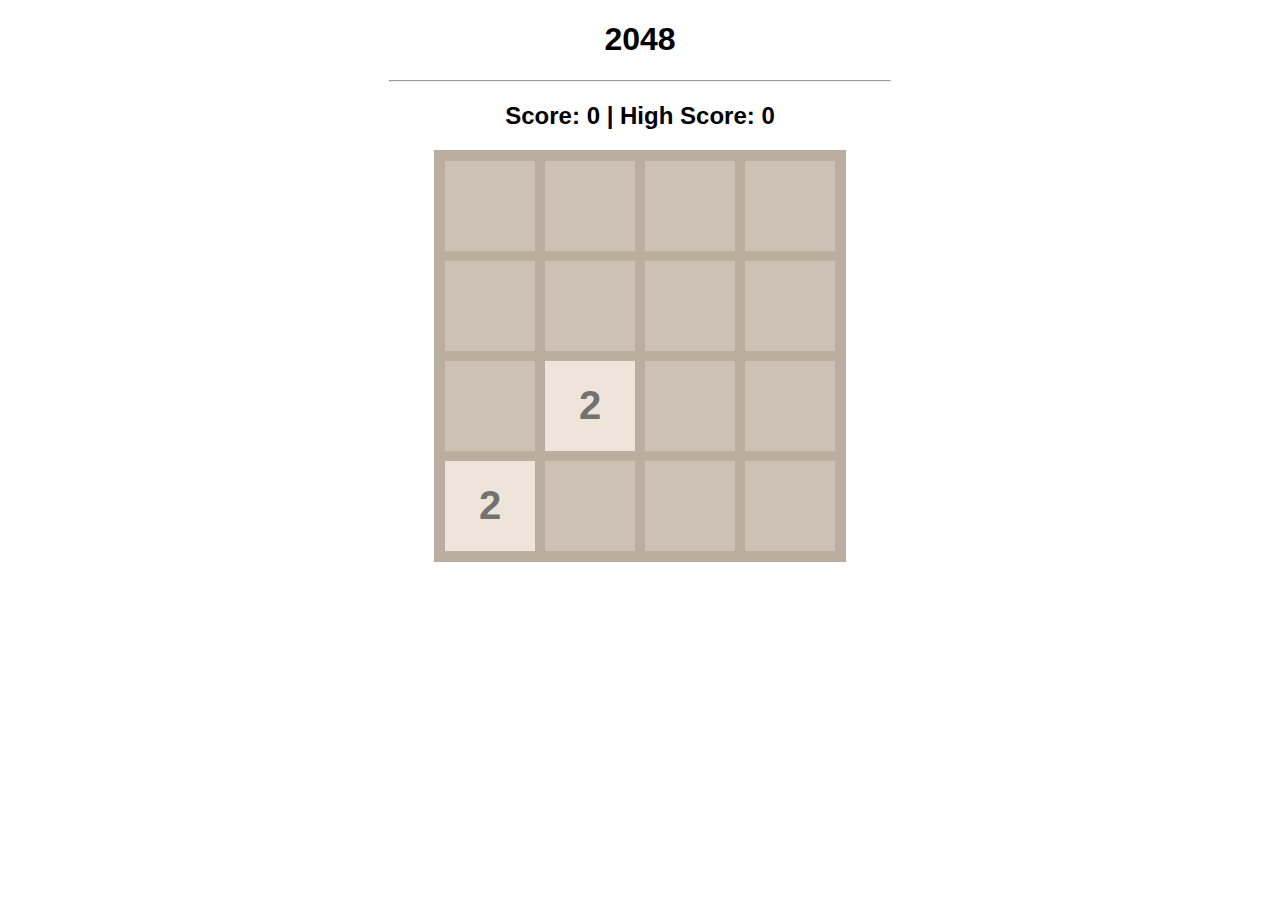
<file: 2048/index.html>
<!DOCTYPE html>
<html>
    <head>
        <meta charset="UTF-8">
        <meta name="viewport" content="width=device-width, initial-scale=1.0">
        <title>2048</title>
        <link rel="stylesheet" href="2048.css">
    </head>
    <body>
        <h1>2048</h1>
        <hr>
        <h2>Score: <span id="score">0</span> | High Score: <span id="high-score">0</span></h2>
        <div id="board"></div>
        <script src="2048.js"></script>
    </body>
</html>
</file>
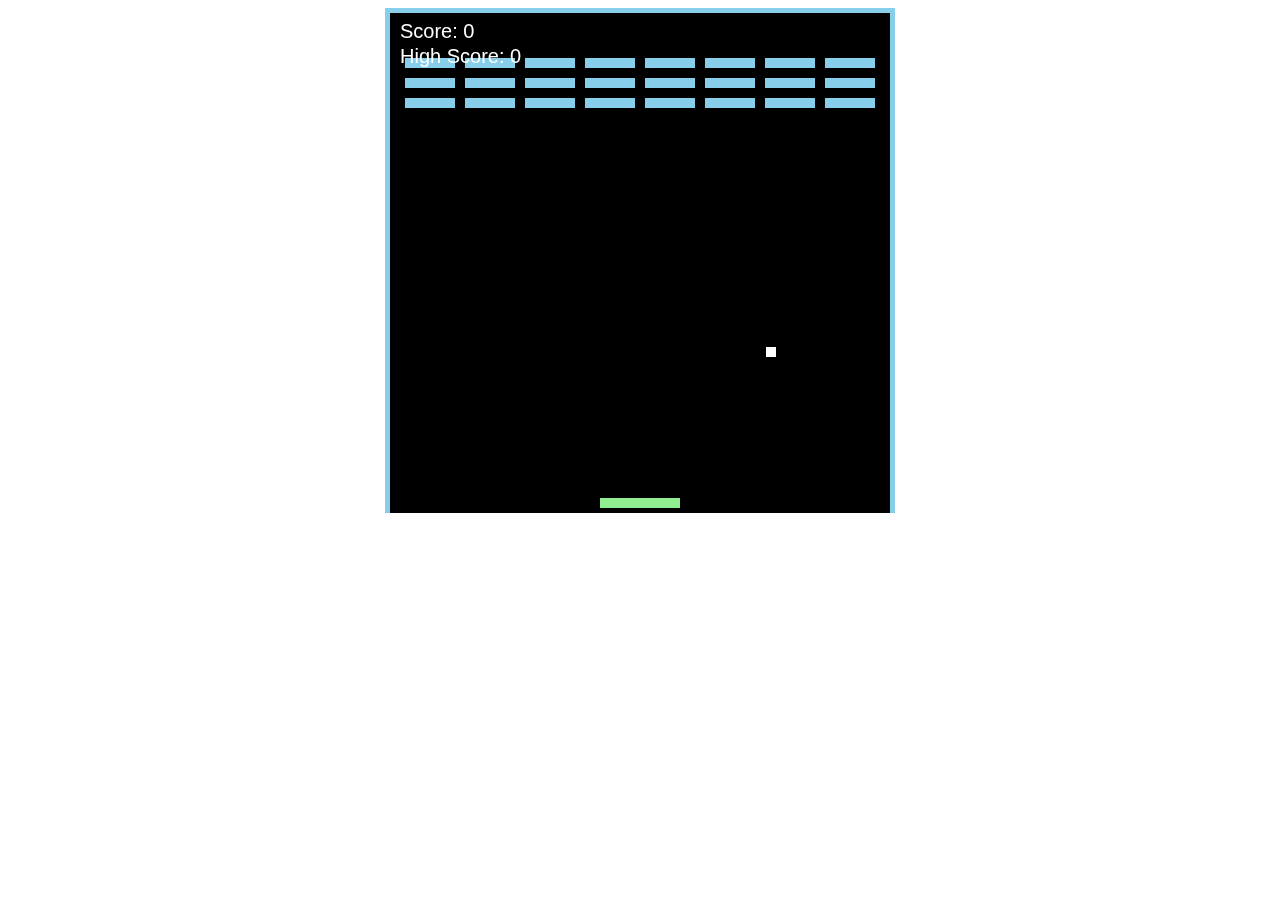
<file: breakout/index.html>
<!DOCTYPE html>
<html>
    <head>
        <meta charset="UTF-8">
        <meta name="viewport" content="width=device-width, initial-scale=1.0">
        <title>Breakout</title>
        <link rel="stylesheet" href="breakout.css">
    </head>
    <body>
        <canvas id="board"></canvas>
        <script src="breakout.js"></script>
    </body>
</html>
</file>
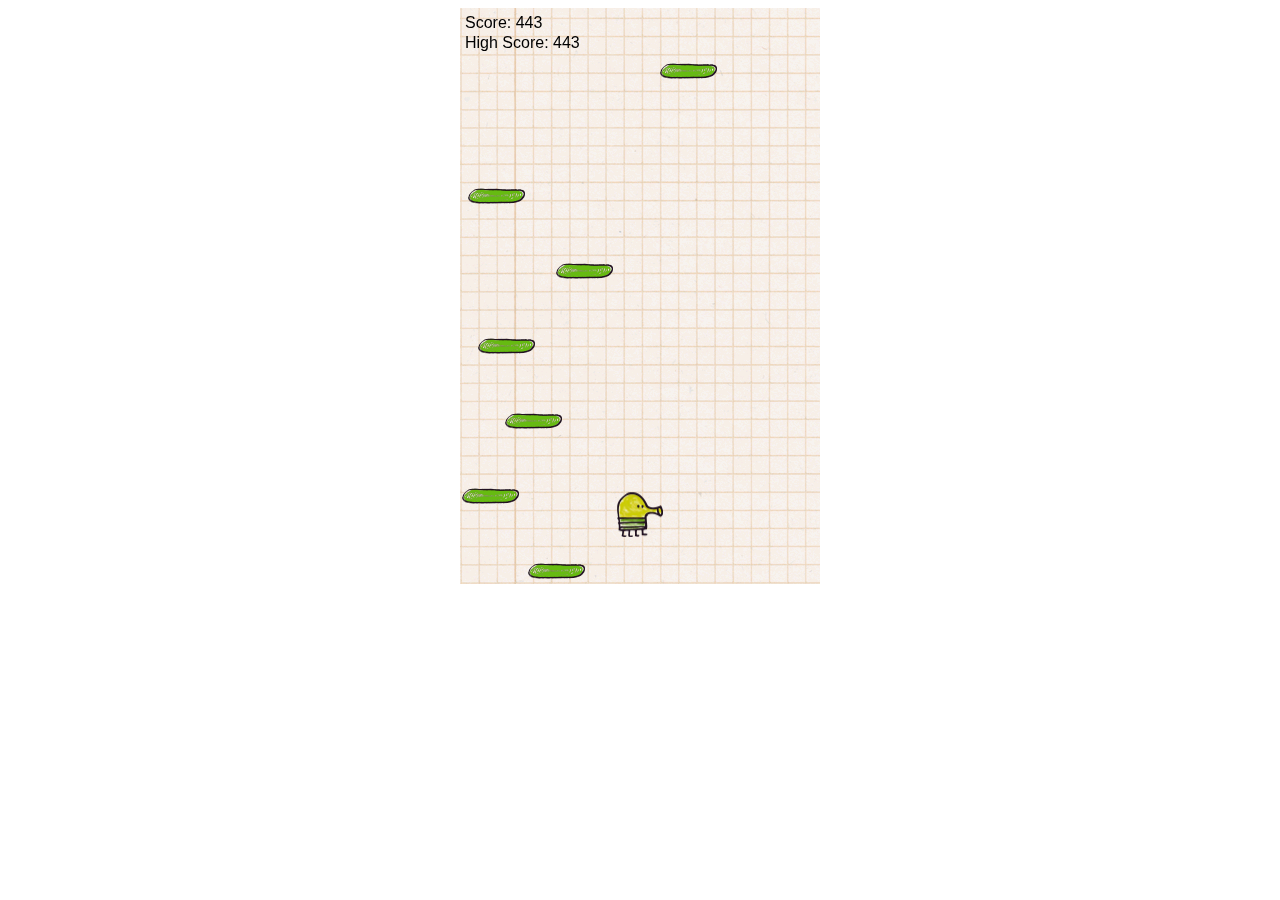
<file: doodle-jump/index.html>
<!DOCTYPE html>
<html>
    <head>
        <meta charset="UTF-8">
        <meta name="viewport" content="width=device-width, initial-scale=1.0">
        <title>Doodle Jump</title>
        <link rel="stylesheet" href="doodlejump.css">
    </head>
    <body>
        <canvas id="board"></canvas>
        <script src="doodlejump.js"></script>
    </body>
</html>
</file>
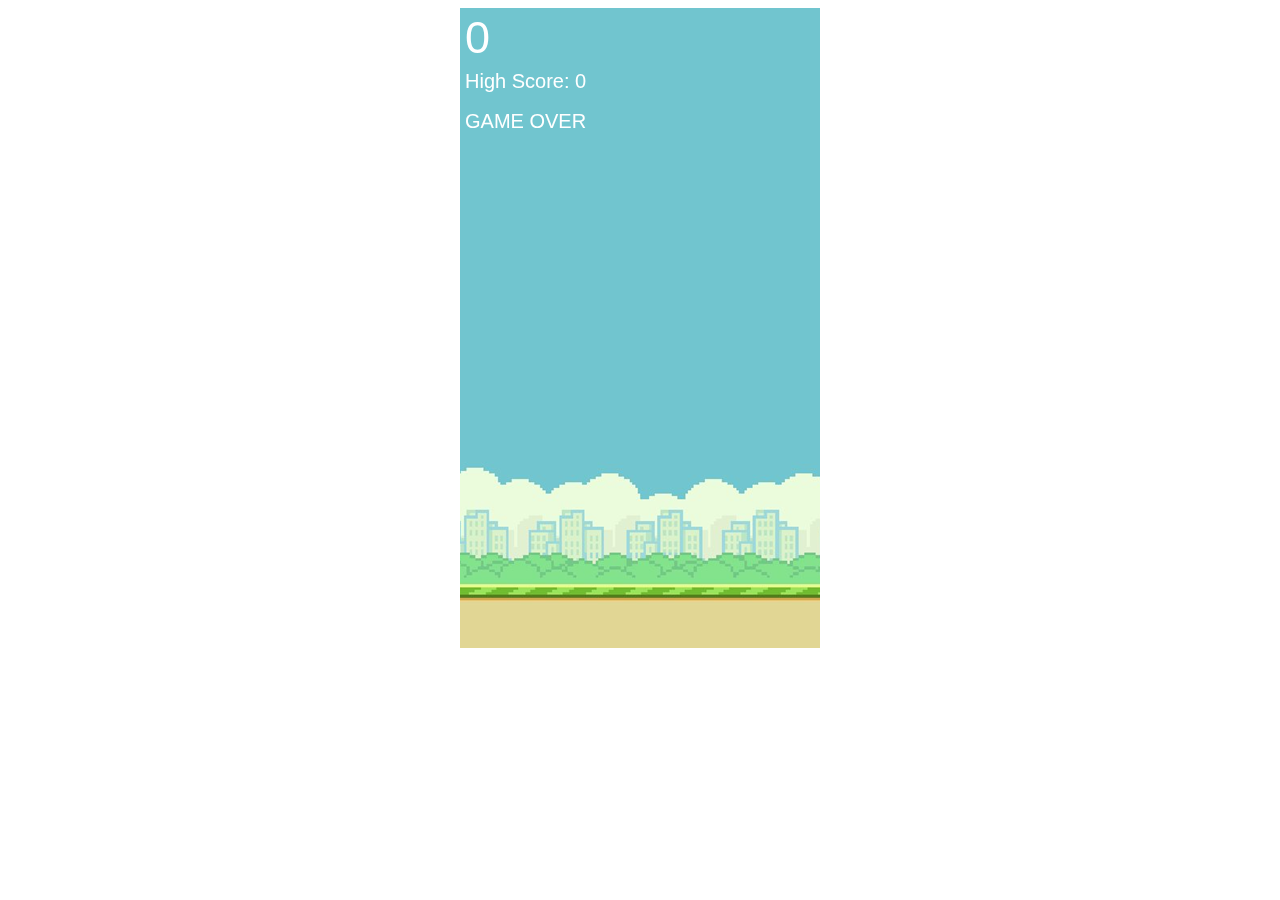
<file: flappy-bird/index.html>
<!DOCTYPE html>
<html>
    <head>
        <meta charset="UTF-8">
        <meta name="viewport" content="width=device-width, initial-scale=1.0">
        <title>Flappy Bird</title>
        <link rel="stylesheet" href="flappybird.css">
    </head>
    <body>
        <canvas id="board"></canvas>
        <script src="flappybird.js"></script>
    </body>
</html>
</file>
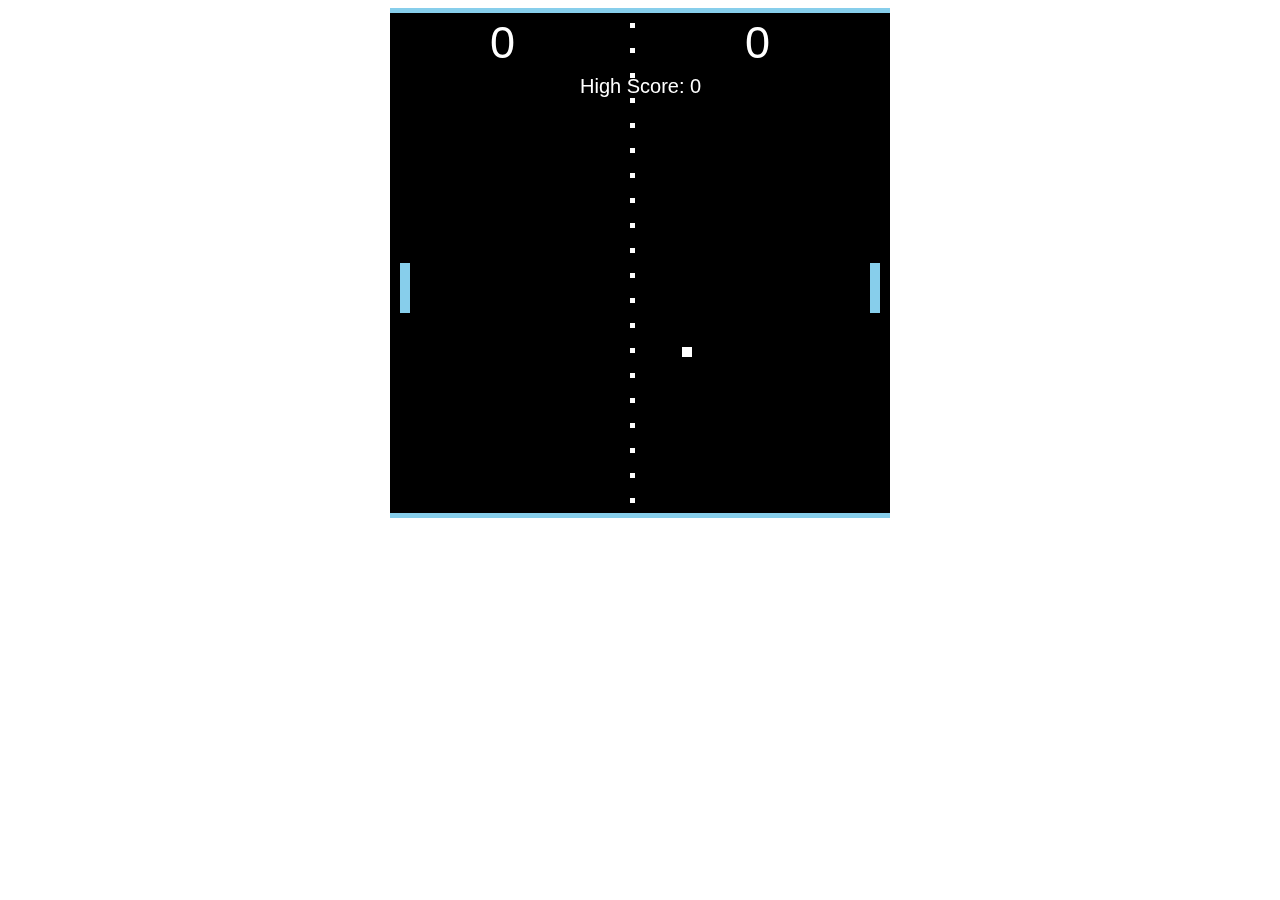
<file: pong/index.html>
<!DOCTYPE html>
<html>
    <head>
        <meta charset="UTF-8">
        <meta name="viewport" content="width=device-width, initial-scale=1.0">
        <title>Pong</title>
        <link rel="stylesheet" href="pong.css">
    </head>
    <body>
        <canvas id="board"></canvas>
        <script src="pong.js"></script>
    </body>
</html>
</file>
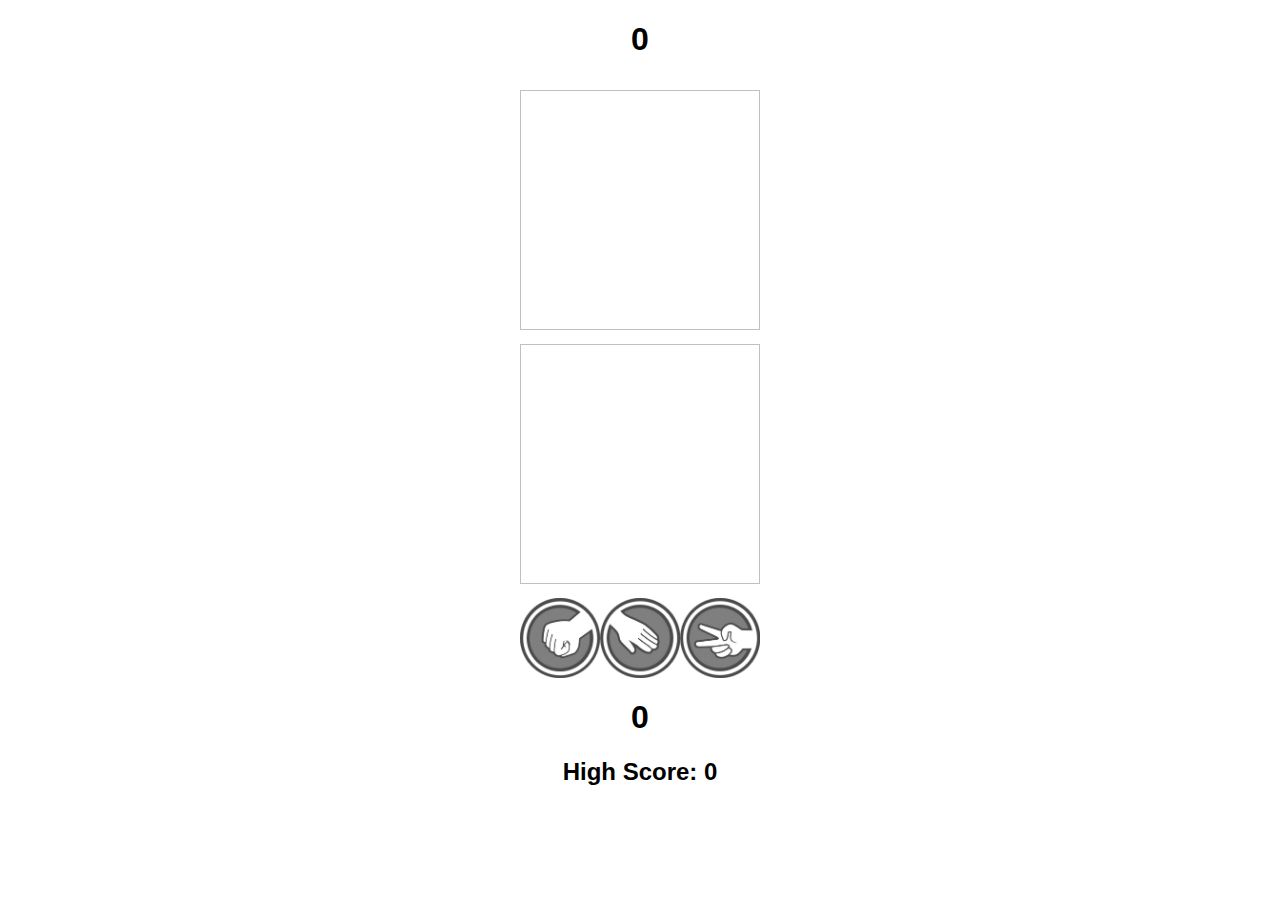
<file: Rock-Paper-Scissors/index.html>
<!DOCTYPE html>
<html>
    <head>
        <meta charset="UTF-8">
        <meta name="viewport" content="width=device-width, initial-scale=1.0">
        <title>Rock Paper Scissors</title> 
        <link rel="stylesheet" href="style.css">
    </head>
    <body>
        <h1 id="opponent-score">0</h1>
        <img id="opponent-choice">
        <br>
        <img id="your-choice">
        <div id="choices"></div>
        <h1 id="your-score">0</h1>
        <h2 id="high-score">High Score: 0</h2>
        <script src="script.js"></script>
    </body>
</html>
</file>
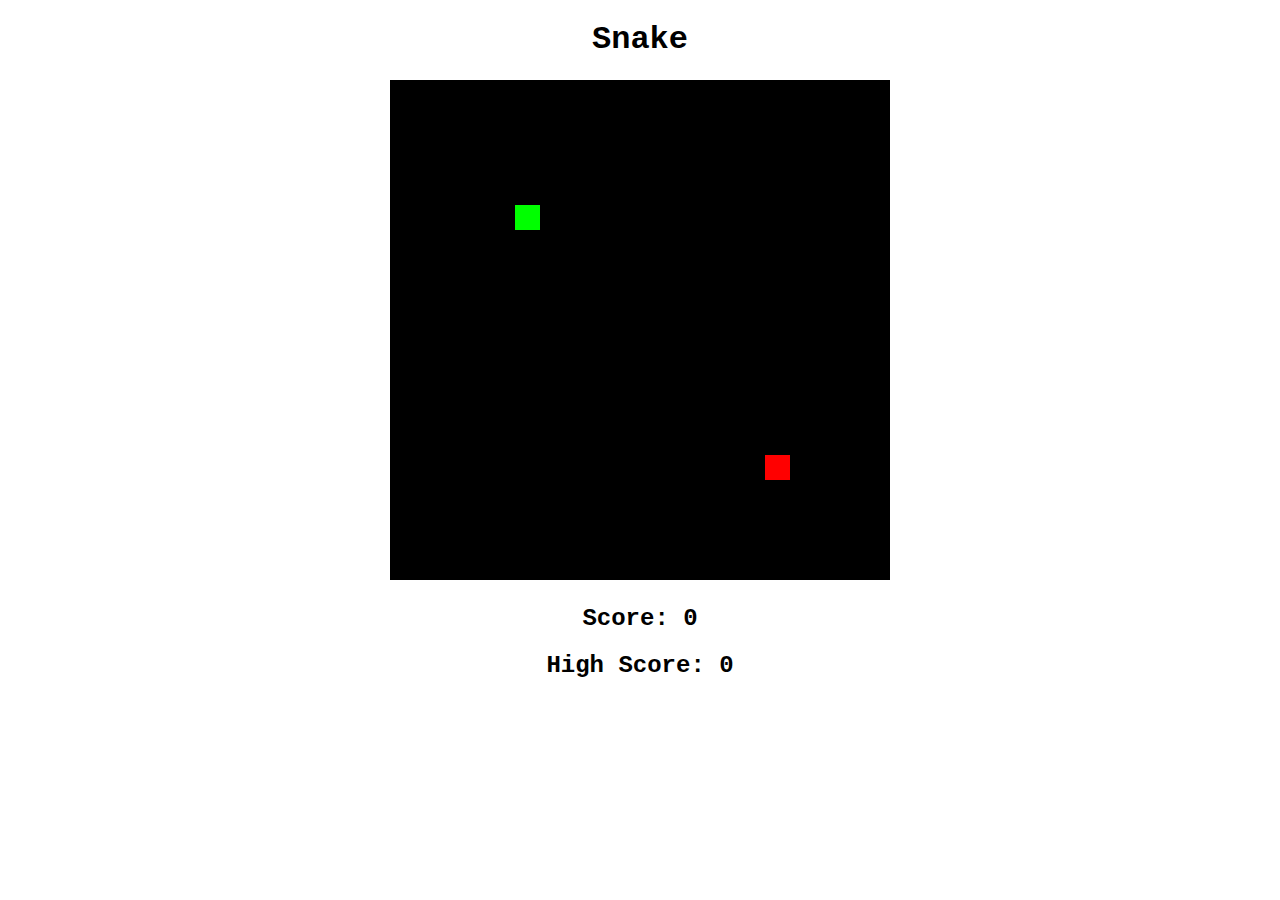
<file: snake/index.html>
<!DOCTYPE html>
<html>
    <head>
        <meta charset="UTF-8">
        <meta name="viewport" content="width=device-width, initial-scale=1.0">
        <title>Snake</title>
        <link rel="stylesheet" href="snake.css">
    </head>
    <body>
        <h1>Snake</h1>
        <canvas id="board"></canvas>
        <h2 id="score">Score: 0</h2>
        <h2 id="high-score">High Score: 0</h2>
        <script src="snake.js"></script>
    </body>
</html>
</file>
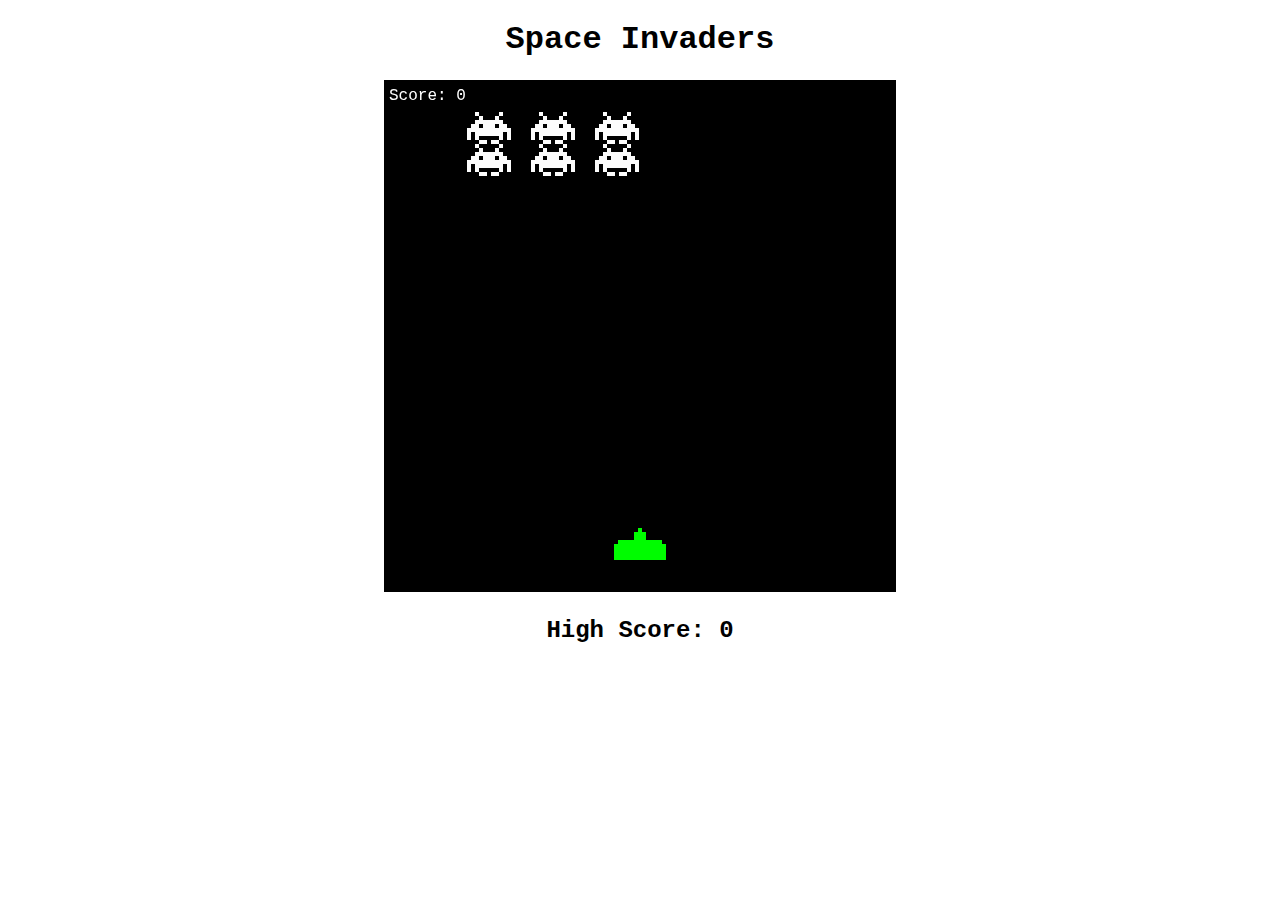
<file: space-invaders/index.html>
<!DOCTYPE html>
<html>
    <head>
        <meta charset="UTF-8">
        <meta name="viewport" content="width=device-width, initial-scale=1.0">
        <title>Space Invaders</title>
        <link rel="stylesheet" href="space.css">
    </head>
    <body>
        <h1>Space Invaders</h1>
        <canvas id="board"></canvas>
        <h2 id="high-score">High Score: 0</h2>
        <script src="space.js"></script>
    </body>
</html>
</file>
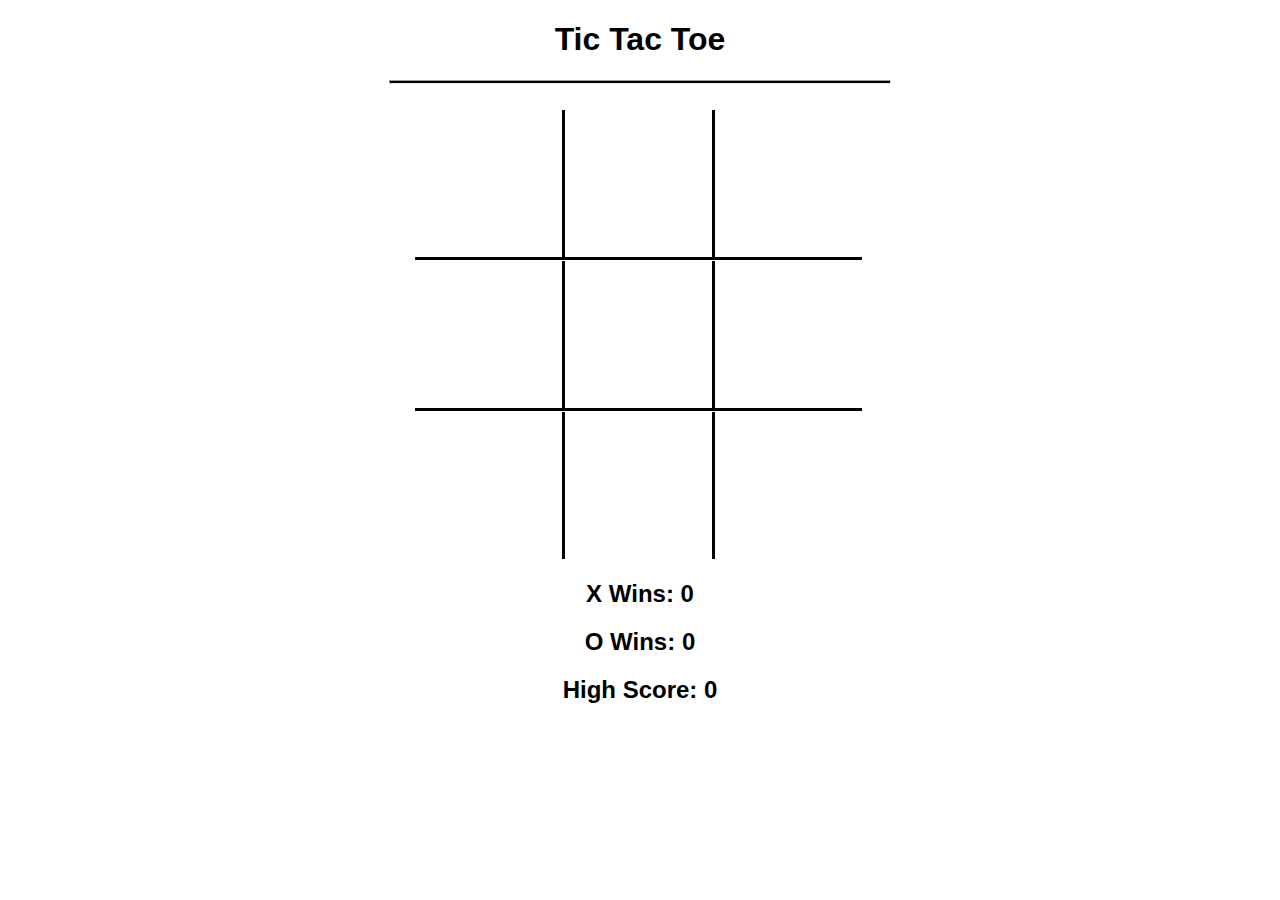
<file: Tic-Tac-Toe/index.html>
<!DOCTYPE html>
<html lang="en">
<head>
    <meta charset="UTF-8">
    <meta http-equiv="X-UA-Compatible" content="IE=edge">
    <meta name="viewport" content="width=device-width, initial-scale=1.0">
    <title>Tic Tac Toe</title>
    <link rel="stylesheet" href="tictactoe.css">
</head>
<body>
    <h1>Tic Tac Toe</h1>
    <hr>
    <br>
    <div id="board"></div>
    <h2 id="x-wins">X Wins: 0</h2>
    <h2 id="o-wins">O Wins: 0</h2>
    <h2 id="high-score">High Score: 0</h2>
    <button id="reset-btn" style="display: none;">Reset Game</button>
    <script src="tictactoe.js"></script>
</body>
</html>
</file>
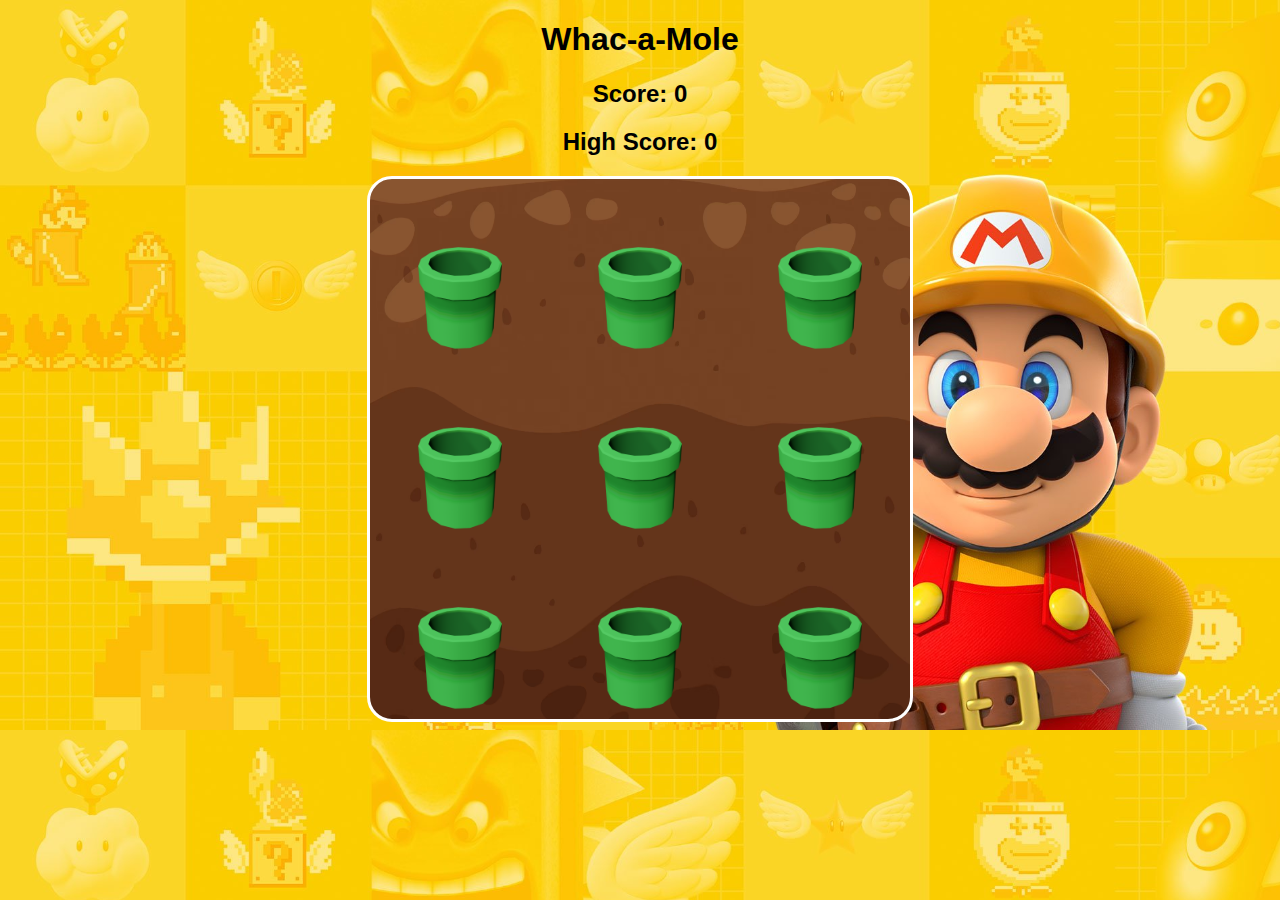
<file: whac-a-mole/index.html>
<!DOCTYPE html>
<html lang="en">
<head>
    <meta charset="UTF-8">
    <meta name="viewport" content="width=device-width, initial-scale=1.0">
    <title>Whac-a-Mole</title>
    <link rel="stylesheet" href="mole.css">
</head>
<body>
    <h1>Whac-a-Mole</h1>
    <h2 id="score">Score: 0</h2>
    <h2 id="high-score">High Score: 0</h2>
    <div id="board"></div>
    <button id="reset-btn" style="display: none;">Reset Game</button>
    <script src="mole.js"></script>
</body>
</html>
</file>
<file: 2048/2048.css>
body {
    font-family: Arial, Helvetica, sans-serif;
    text-align: center;
}

hr {
    width: 500px;
}

#board {
    width: 400px;
    height: 400px;

    background-color: #cdc1b5;
    border: 6px solid #bbada0;

    margin: 0 auto;
    display: flex;
    flex-wrap: wrap;
}

.tile {
    width: 90px;
    height: 90px;
    border: 5px solid #bbada0;

    font-size: 40px;
    font-weight: bold;
    display: flex;
    justify-content: center;
    align-items: center;
}


/* colored tiles */

.x2 {
    background-color: #eee4da;
    color: #727371;
}

.x4 {
    background-color: #ece0ca;
    color: #727371;
}

.x8 {
    background-color: #f4b17a;
    color: white;
}

.x16{
    background-color: #f59575;
    color: white;
}

.x32{
    background-color: #f57c5f;
    color: white;
}

.x64{
    background-color: #f65d3b;
    color: white;
}

.x128{
    background-color: #edce71;
    color: white;
}

.x256{
    background-color: #edcc63;
    color: white;
}

.x512{
    background-color: #edc651;
    color: white;
}

.x1024{
    background-color: #eec744;
    color: white;
}

.x2048{
    background-color: #ecc230;
    color: white;
}

.x4096 {
    background-color: #fe3d3d;
    color: white;
}

.x8192 {
    background-color: #ff2020;
    color: white;
}
</file>
<file: breakout/breakout.css>
body {
    text-align: center;
}

#board {
    background-color: black;
    border-top: 5px solid skyblue;
    border-left: 5px solid skyblue;
    border-right: 5px solid skyblue;
}
</file>
<file: doodle-jump/doodlejump.css>
body {
    text-align: center;
}

#board {
    /* background-color: green; */
    background-image: url("./doodlejumpbg.png");
}
</file>
<file: flappy-bird/flappybird.css>
body {
    font-family:'Courier New', Courier, monospace;
    text-align: center;
}

#board {
    /* background-color: skyblue; */
    background-image: url("./flappybirdbg.png");
}
</file>
<file: pong/pong.css>
body {
    text-align: center;
}

#board {
    background-color: black;
    border-top: 5px solid skyblue;
    border-bottom: 5px solid skyblue;
}
</file>
<file: Rock-Paper-Scissors/style.css>
body {
    font-family: Arial, Helvetica, sans-serif;
    text-align: center;
}

#opponent-choice {
    width: 240px;
    height: 240px;
    /* background-color: cyan; */
    margin-top: 10px;
}

#your-choice {
    width: 240px;
    height: 240px;
    /* background-color: yellow; */
    margin-top: 10px; 
}

#choices {
    width: 240px;
    height: 80px;
    /* background-color: green; */
    margin: 0 auto;
    margin-top: 10px;
}

#choices img {
    width: 80px;
    height: 80px;
}
</file>
<file: snake/snake.css>
body {
    font-family: 'Courier New', Courier, monospace;
    text-align: center;
}
</file>
<file: space-invaders/space.css>
body {
    font-family:'Courier New', Courier, monospace;
    text-align: center;
}

#board {
    background-color: black;
}
</file>
<file: Tic-Tac-Toe/tictactoe.css>
body {
    font-family: Arial, Helvetica, sans-serif;
    text-align: center;
}

hr {
    width: 500px;
    height: 2px;
    background-color: black;
}


#board {
    width: 450px;
    height: 450px;
    /* background-color: gray; */
    margin: 0 auto;
    display: flex;
    flex-wrap: wrap;
}

.tile {
    width: 147px;
    height: 147px;
    
    /* Text */
    font-size: 150px;
    display: flex;
    justify-content: center; 
    align-items: center;    
}

.winner {
    background-color: lightgray;
    color: red;
}


.horizontal-line {
    border-bottom: 3px solid black;
}

.vertical-line {
    border-right: 3px solid black;
}
</file>
<file: whac-a-mole/mole.css>
body {
    font-family: Arial, Helvetica, sans-serif;
    text-align: center;
    background: url("./mario-bg.jpg");
    background-size: cover;
}

#board {
    width: 540px;
    height: 540px;
    /* background-color: green; */

    margin: 0 auto;
    display: flex;
    flex-wrap: wrap;

    background: url("./soil.png");
    background-size: cover;
    border: 3px solid white;
    border-radius: 25px;
}

#board div {
    /* board = 540 x 540, divide into 3x3 tiles --> 180 x 180 per div */
    width: 180px; 
    height: 180px;
    background-image: url("./pipe.png");
    background-size: cover;
}

#board div img {
    /* all img tags inside tiles */
    width: 100px;
    height: 100px;

    user-select: none;
    -moz-user-select: none;
    -webkit-user-drag: none;
    -webkit-user-select: none;
    -ms-user-select: none;
}
</file>
